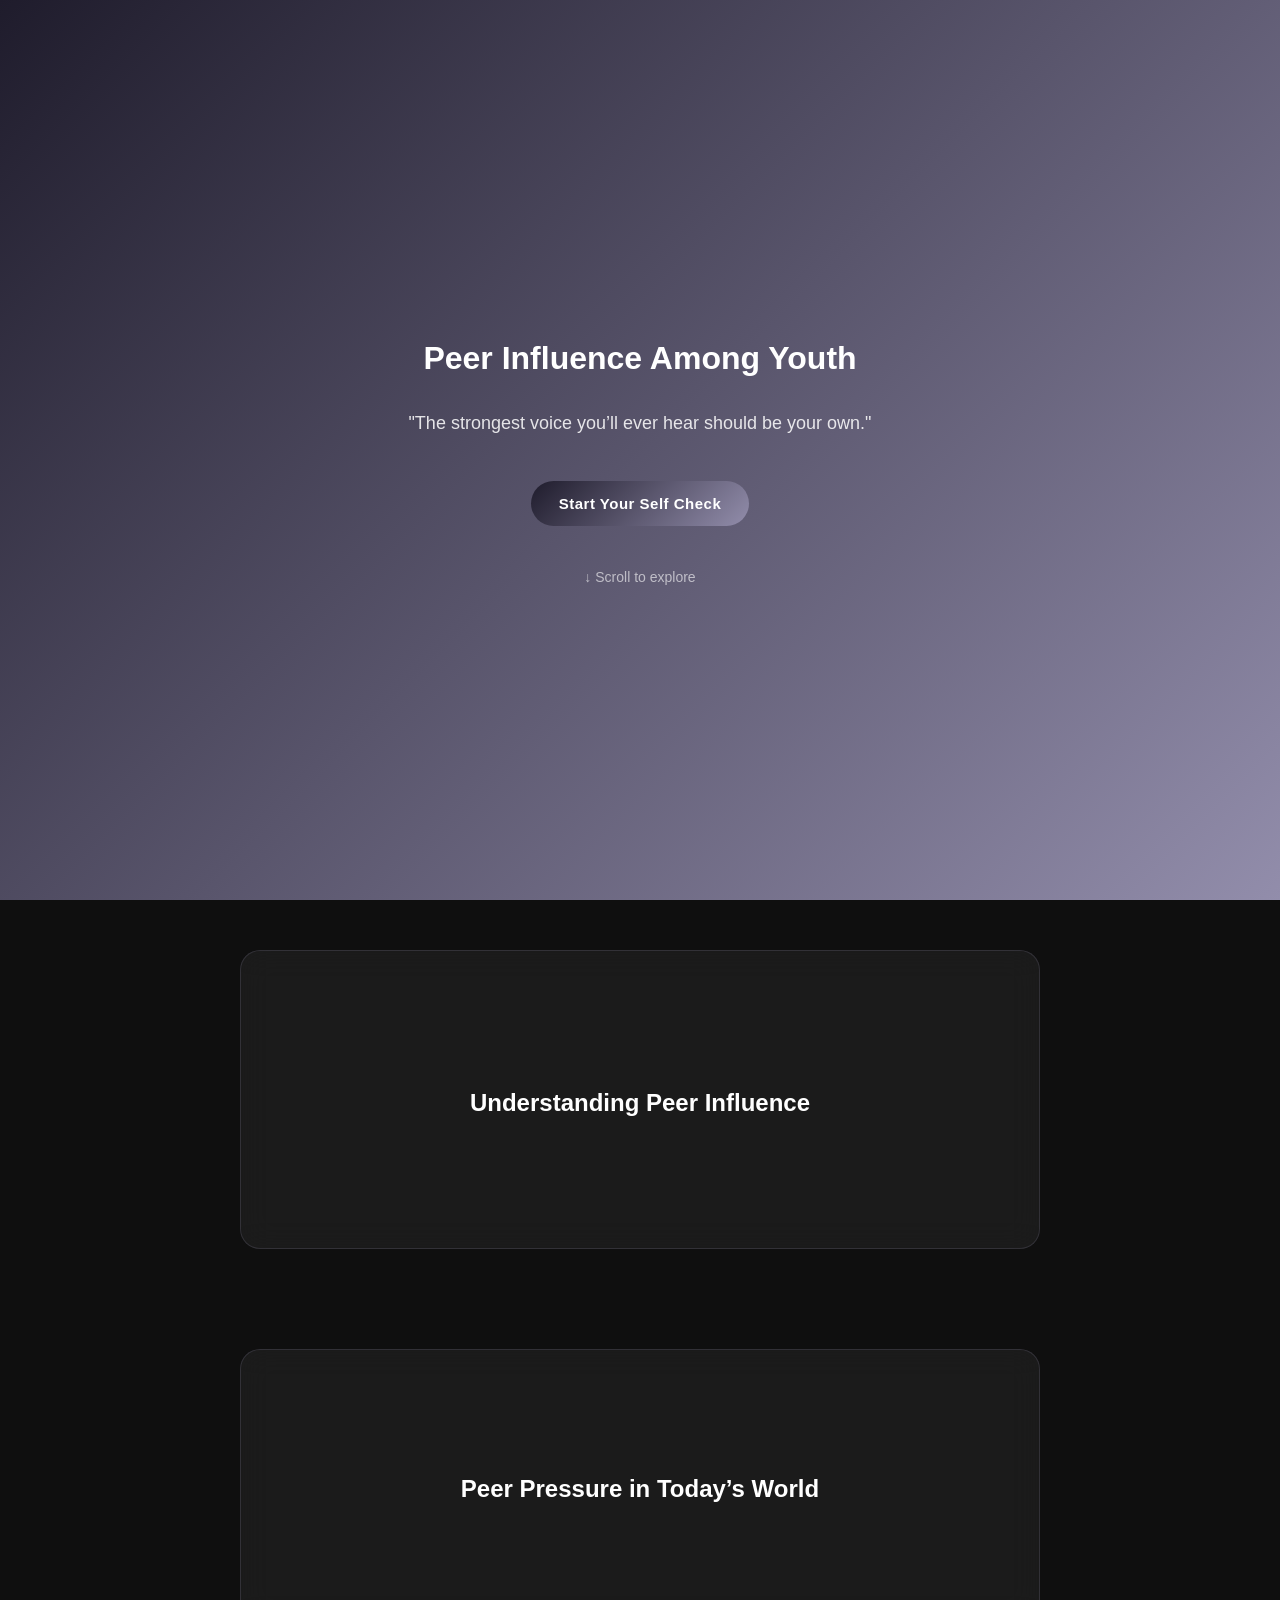
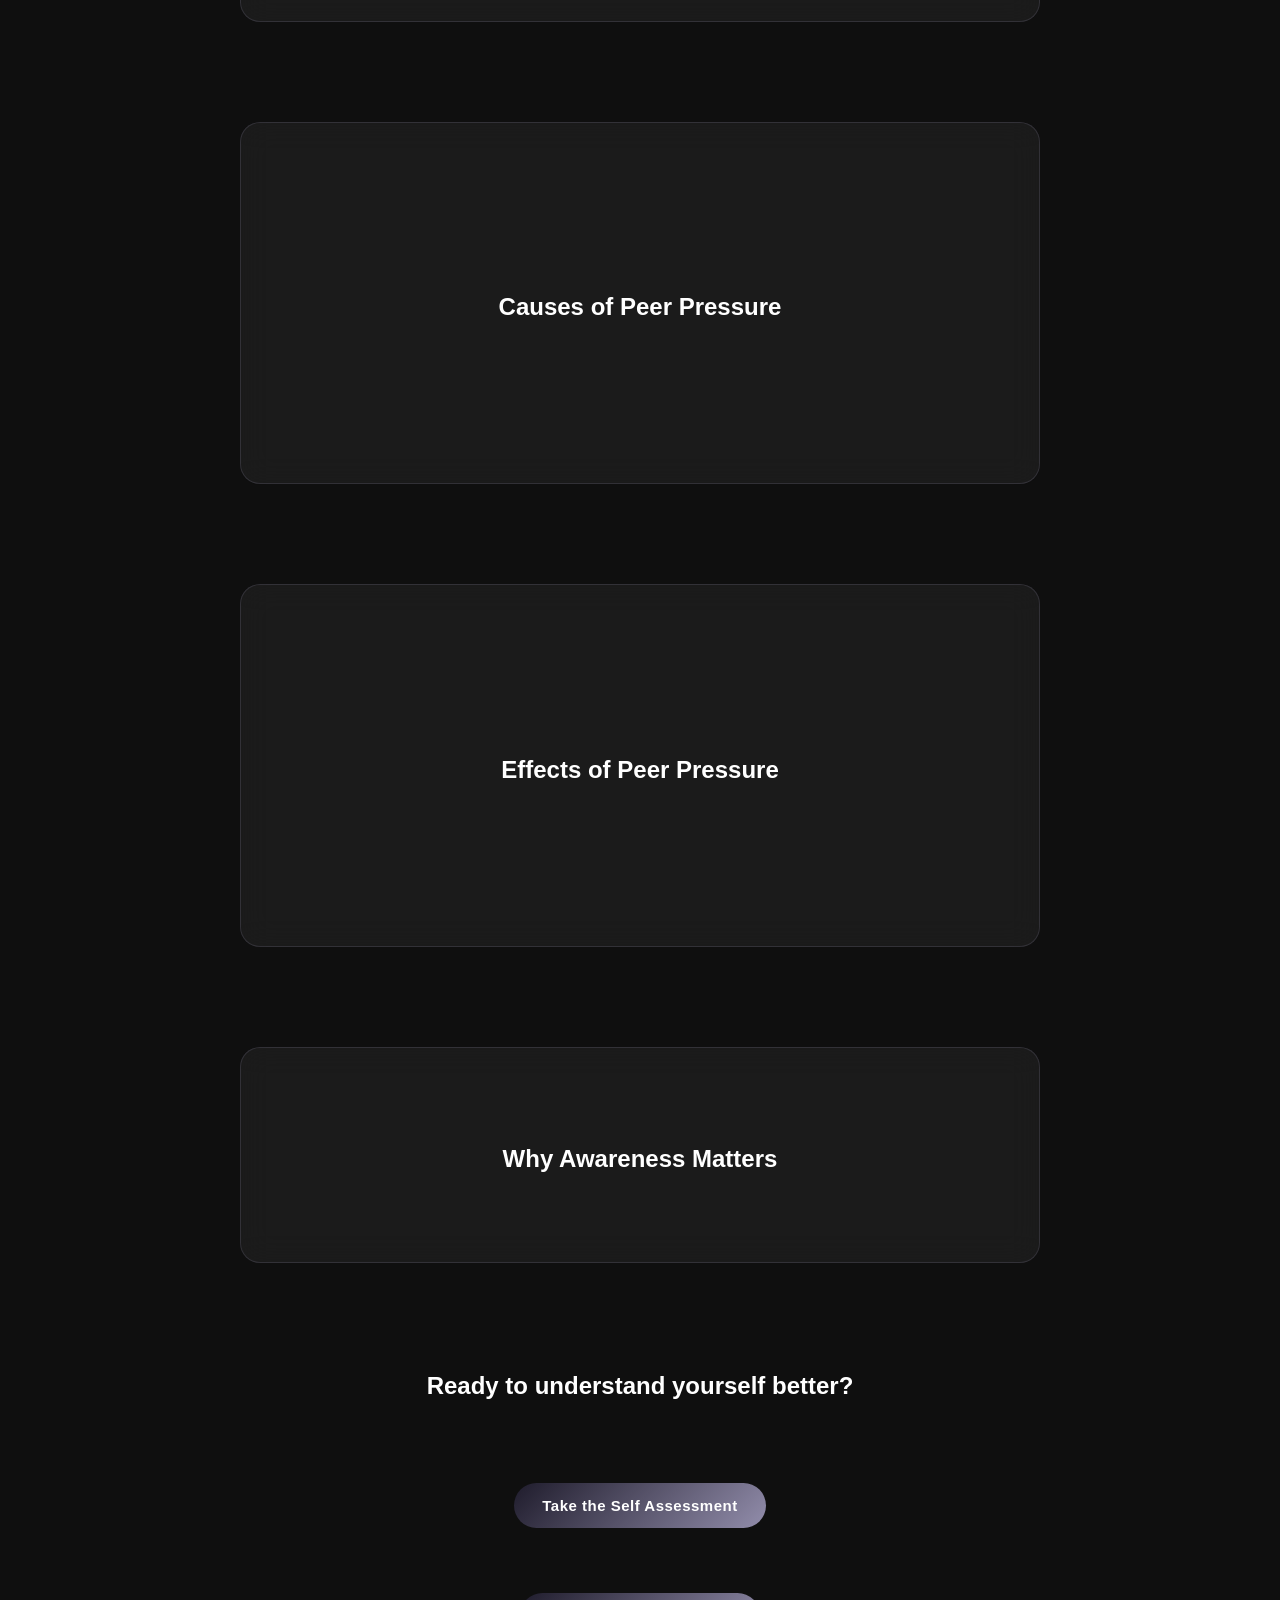
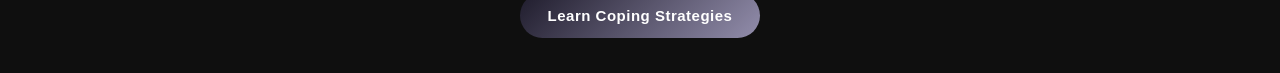
<file: index.html>
<!DOCTYPE html>
<html lang="en">
<head>
  <meta charset="UTF-8">
  <title>PeerPulse</title>
  <link rel="stylesheet" href="style.css">
</head>
<body>

<header class="hero">
  <h1 class="fade-in">Peer Influence Among Youth</h1>
  <p class="tagline fade-in">
    "The strongest voice you’ll ever hear should be your own."
  </p>

  <a href="quiz.html">
    <button class="glow-btn hero-btn">Start Your Self Check</button>
  </a>

  <div class="scroll-indicator">
    ↓ Scroll to explore
  </div>
</header>

<!-- FLIP 1 -->
<section class="content reveal">
  <div class="flip-card" onclick="this.classList.toggle('flip')">
    <div class="flip-inner">

      <div class="flip-front">
        <h2>Understanding Peer Influence</h2>
      </div>

      <div class="flip-back">
        <h2>Understanding Peer Influence</h2>
        <p>
          Peer influence refers to the impact that individuals of similar age groups have on one another’s thoughts, behaviors, and decisions.
        </p>
        <p>
          This influence is often subtle and unconscious. Young individuals may adapt their behavior, language, and choices to match those around them.
        </p>
      </div>

    </div>
  </div>
</section>

<!-- FLIP 2 -->
<section class="content reveal">
  <div class="flip-card" onclick="this.classList.toggle('flip')">
    <div class="flip-inner">

      <div class="flip-front">
        <h2>Peer Pressure in Today’s World</h2>
      </div>

      <div class="flip-back">
        <h2>Peer Pressure in Today’s World</h2>
        <p>
          In the modern digital era, peer pressure extends beyond direct interaction. Social media creates constant comparison.
        </p>
        <p>
          This can lead to internal conflict, where individuals act against their true selves just to gain acceptance.
        </p>
      </div>

    </div>
  </div>
</section>

<!-- FLIP 3 -->
<section class="content reveal">
  <div class="flip-card" onclick="this.classList.toggle('flip')">
    <div class="flip-inner">

      <div class="flip-front">
        <h2>Causes of Peer Pressure</h2>
      </div>

      <div class="flip-back">
        <h2>Causes of Peer Pressure</h2>
        <p>• Desire to fit in and be accepted by others</p>
        <p>• Fear of rejection or being left out</p>
        <p>• Influence of social media and trends</p>
        <p>• Lack of self-confidence or identity</p>
      </div>

    </div>
  </div>
</section>

<!-- FLIP 4 -->
<section class="content reveal">
  <div class="flip-card" onclick="this.classList.toggle('flip')">
    <div class="flip-inner">

      <div class="flip-front">
        <h2>Effects of Peer Pressure</h2>
      </div>

      <div class="flip-back">
        <h2>Effects of Peer Pressure</h2>
        <p>• Increased stress and anxiety</p>
        <p>• Poor decision making</p>
        <p>• Loss of self-identity</p>
        <p>• Engagement in risky or unhealthy behavior</p>
      </div>

    </div>
  </div>
</section>

<!-- FLIP 5 -->
<section class="content reveal">
  <div class="flip-card" onclick="this.classList.toggle('flip')">
    <div class="flip-inner">

      <div class="flip-front">
        <h2>Why Awareness Matters</h2>
      </div>

      <div class="flip-back">
        <h2>Why Awareness Matters</h2>
        <p>
          Awareness empowers individuals to recognize peer pressure and make independent decisions. 
          It strengthens confidence, prevents negative influence, and helps individuals stay true to their values.
        </p>
      </div>

    </div>
  </div>
</section>

<section class="cta reveal">
  <h2>Ready to understand yourself better?</h2>
  <br>
  <a href="quiz.html">
    <button class="glow-btn">Take the Self Assessment</button>
  </a>
  <br>
  <a href="coping.html">
  <button class="glow-btn">Learn Coping Strategies</button>
  </a>
</section>

<div class="page-transition" id="pageTransition"></div>

<script src="script.js"></script>
</body>
</html>
</file>
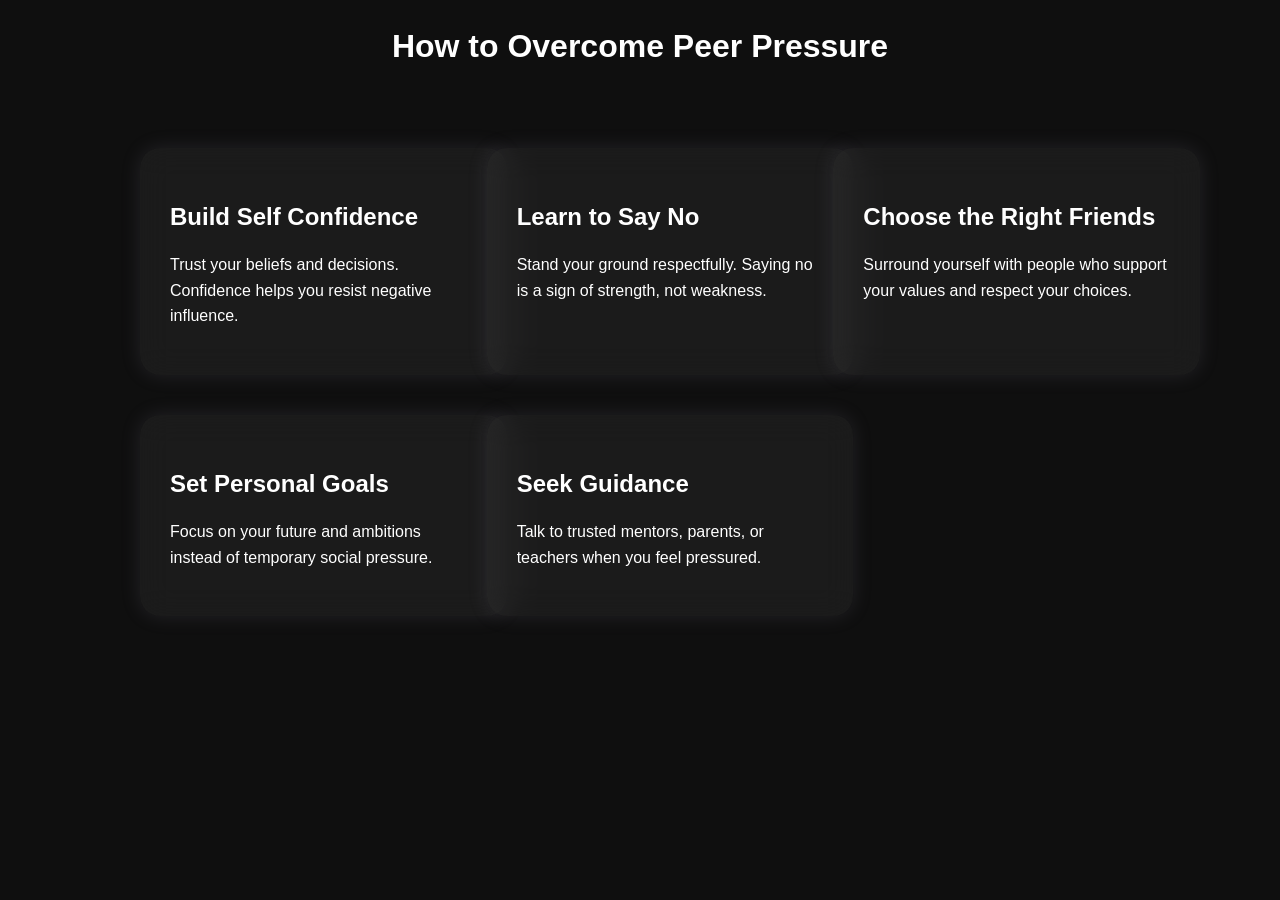
<file: coping.html>
<!DOCTYPE html>
<html>
<head>
  <title>Coping</title>
  <link rel="stylesheet" href="style.css">
</head>
<body>

<h1 class="center">How to Overcome Peer Pressure</h1>

<!-- ✅ CORRECT CONTAINER -->
<div class="content coping-grid">

  <div class="glass-card">
    <h2>Build Self Confidence</h2>
    <p>Trust your beliefs and decisions. Confidence helps you resist negative influence.</p>
  </div>

  <div class="glass-card">
    <h2>Learn to Say No</h2>
    <p>Stand your ground respectfully. Saying no is a sign of strength, not weakness.</p>
  </div>

  <div class="glass-card">
    <h2>Choose the Right Friends</h2>
    <p>Surround yourself with people who support your values and respect your choices.</p>
  </div>

  <div class="glass-card">
    <h2>Set Personal Goals</h2>
    <p>Focus on your future and ambitions instead of temporary social pressure.</p>
  </div>

  <div class="glass-card">
    <h2>Seek Guidance</h2>
    <p>Talk to trusted mentors, parents, or teachers when you feel pressured.</p>
  </div>

</div>

<div class="page-transition" id="pageTransition"></div>

<script src="script.js"></script>
</body>
</html>
</file>
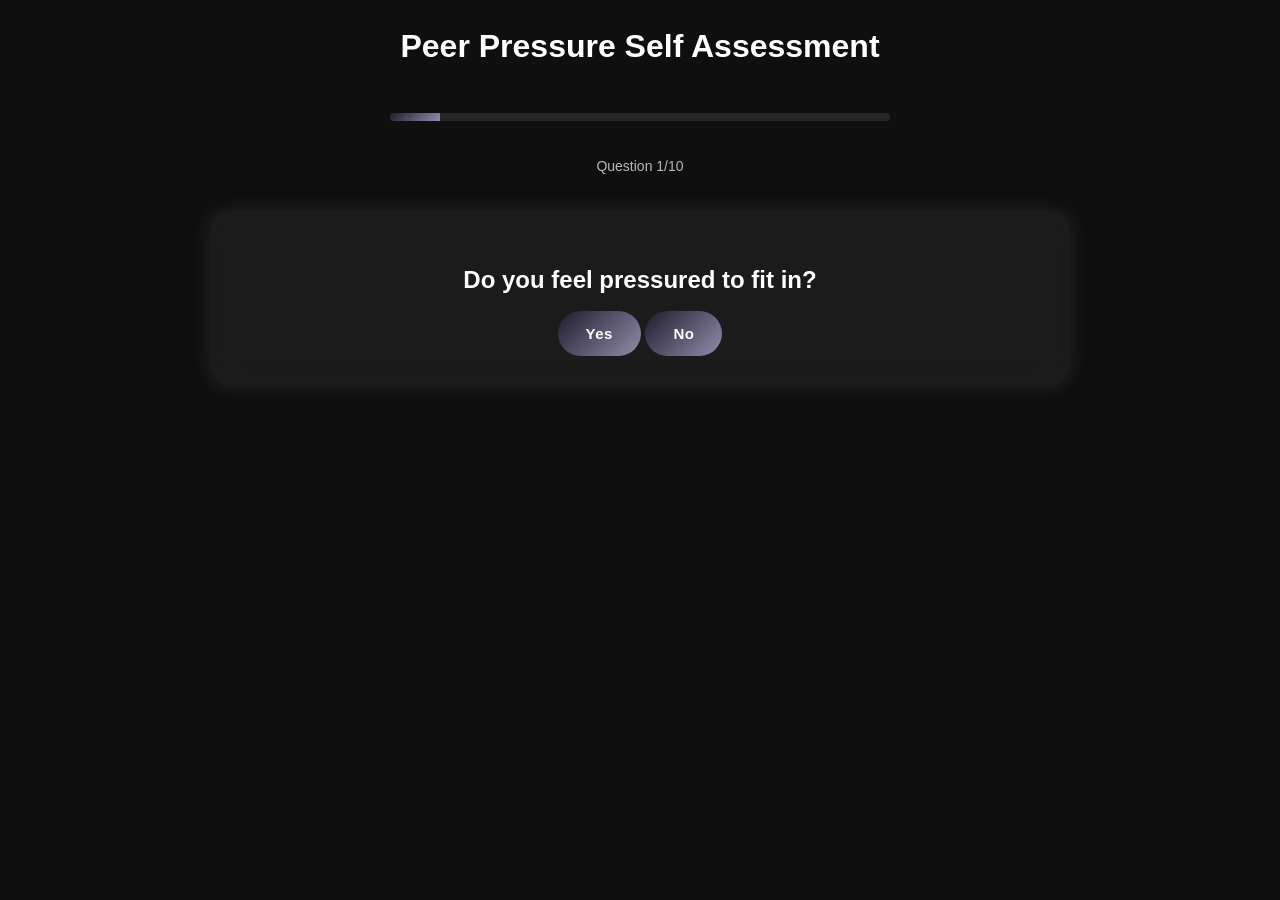
<file: quiz.html>
<!DOCTYPE html>
<html>
<head>
  <title>Quiz</title>
  <link rel="stylesheet" href="style.css">
</head>
<body>

<h1 class="center">Peer Pressure Self Assessment</h1>

<div class="quiz-container">

  <div class="progress-container">
    <div class="progress-bar" id="progressBar"></div>
  </div>

  <p class="progress-text" id="progressText">Question 1/10</p>

  <div class="glass-card center">
    <h2 id="questionText"></h2>
    <button class="glow-btn" onclick="answer(1)">Yes</button>
    <button class="glow-btn" onclick="answer(0)">No</button>
  </div>

</div>

<div class="page-transition" id="pageTransition"></div>

<script src="script.js"></script>
</body>
</html>
</file>
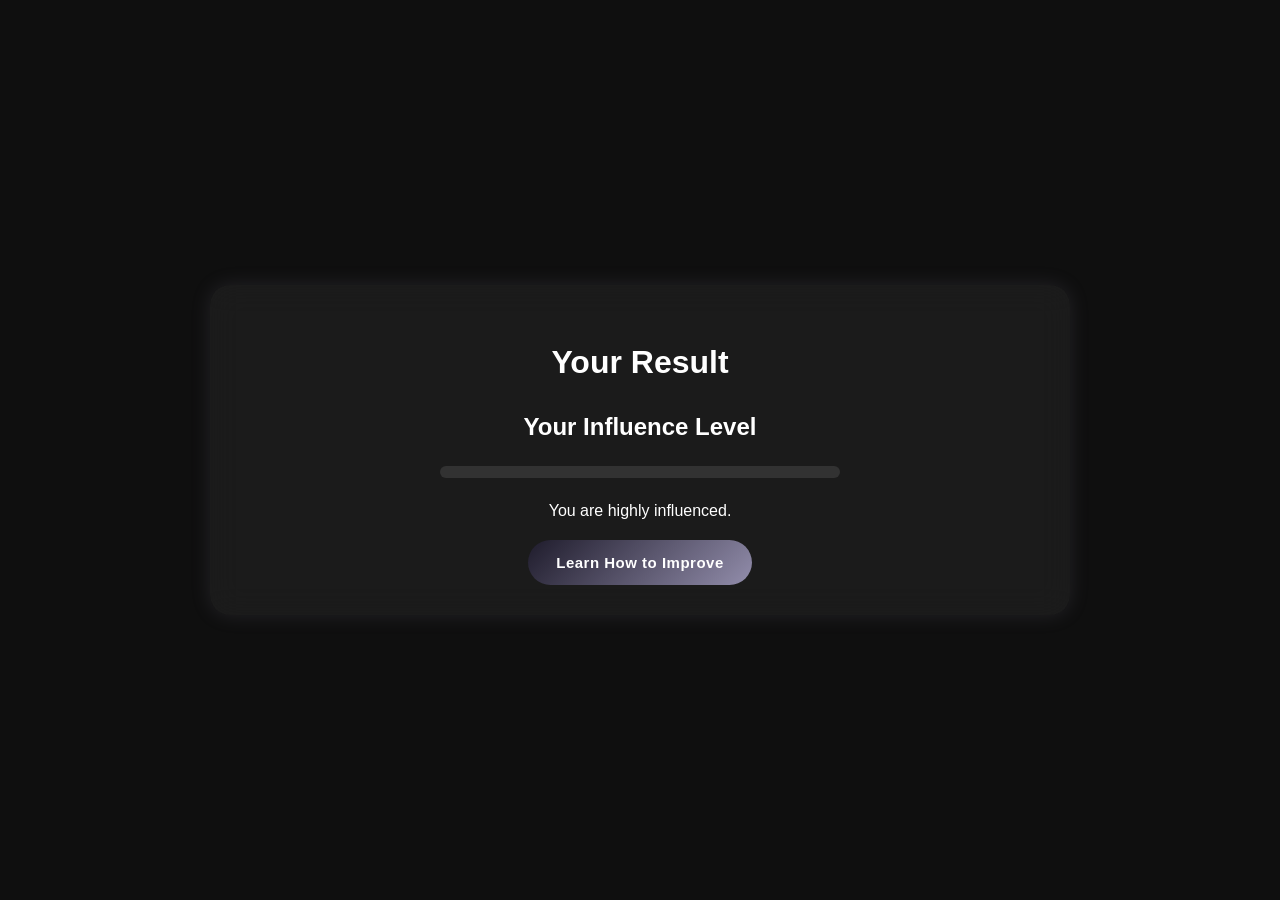
<file: result.html>
<!DOCTYPE html>
<html>
<head>
  <title>Result</title>
  <link rel="stylesheet" href="style.css">
</head>
<body>

<div class="result-center">
  <div class="glass-card center">
    <h1>Your Result</h1>
    <h2>Your Influence Level</h2>

    <div class="score-bar-container">
      <div class="score-bar" id="scoreBar"></div>
    </div>

    <p id="analysis"></p>

    <a href="coping.html">
      <button class="glow-btn">Learn How to Improve</button>
    </a>
  </div>
</div>

<div class="page-transition" id="pageTransition"></div>

<script>
let score = parseInt(localStorage.getItem("score"));



let analysis = "";
let color = "";

if (score <= 3) {
  analysis = "You are confident and independent.";
  color = "#00ff88";
} else if (score <= 7) {
  analysis = "You are moderately influenced.";
  color = "#ffaa00";
} else {
  analysis = "You are highly influenced.";
  color = "#ff416c";
}

document.getElementById("analysis").innerText = analysis;

const bar = document.getElementById("scoreBar");
const percent = (score / 10) * 100;

setTimeout(() => {
  bar.style.width = percent + "%";
  bar.style.background = color;
}, 300);
</script>

<script src="script.js"></script>
</body>
</html>
</file>
<file: style.css>
/* RESET */
body {
  margin: 0;
  font-family: 'Segoe UI', sans-serif;
  background: #0f0f0f;
  color: white;
  line-height: 1.6;
}

/* HERO SECTION */
.hero {
  height: 100vh;
  background: linear-gradient(135deg, #1f1c2c, #928dab);
  display: flex;
  flex-direction: column;
  justify-content: center;
  align-items: center;
  text-align: center;
}

/* HERO BUTTON */
.hero-btn {
  margin-top: 25px;
  font-size: 16px;
  padding: 16px 32px;
}

/* TAGLINE */
.tagline {
  opacity: 0.85;
  font-size: 18px;
  margin-top: 10px;
}

/* HEADINGS */
h1 {
  margin-bottom: 15px;
}

h2 {
  margin-bottom: 12px;
}

/* CENTER TEXT */
.center {
  text-align: center;
}

/* GLASS CARD */
.glass-card {
  background: rgba(255, 255, 255, 0.05);
  backdrop-filter: blur(15px);
  padding: 30px;
  border-radius: 20px;
  max-width: 800px;
  width: 90%;
  box-shadow: 0 0 20px rgba(146, 141, 171, 0.15);
  transition: 0.3s;
}

.glass-card:hover {
  transform: translateY(-8px) scale(1.02);
  border: 1px solid rgba(146, 141, 171, 0.5);
  cursor: pointer;
}

.glass-card:active {
  transform: scale(0.98);
}

/* CONTENT */
.content {
  padding: 50px 20px;
  display: flex;
  justify-content: center;
}

/* CTA */
.cta {
  height: 40vh;
  display: flex;
  flex-direction: column;
  justify-content: center;
  align-items: center;
  gap: 20px;
}

/* BUTTON */
.glow-btn {
  padding: 14px 28px;
  border-radius: 30px;
  border: none;
  background: linear-gradient(135deg, #1f1c2c, #928dab);
  color: white;
  font-size: 15px;
  cursor: pointer;
  transition: 0.3s;
  font-weight: 600;
  letter-spacing: 0.5px;
}

.glow-btn:hover {
  box-shadow: 0 0 25px rgba(146, 141, 171, 0.5);
  transform: scale(1.05);
}

/* QUIZ */
.quiz-container {
  min-height: 70vh;
  display: flex;
  flex-direction: column;
  align-items: center;
  margin-top: 40px;
  gap: 20px;
}

/* RESULT */
.result-center {
  height: 100vh;
  display: flex;
  justify-content: center;
  align-items: center;
}

/* SCROLL REVEAL */
.reveal {
  opacity: 0;
  transform: translateY(50px);
  transition: all 0.8s ease;
}

.reveal.active {
  opacity: 1;
  transform: translateY(0);
}

/* PROGRESS BAR */
.progress-container {
  width: 80%;
  max-width: 500px;
  height: 8px;
  background: rgba(255,255,255,0.1);
  border-radius: 10px;
  overflow: hidden;
}

.progress-bar {
  height: 100%;
  width: 0%;
  background: linear-gradient(135deg,#1f1c2c,#928dab);
  transition: width 0.4s ease;
}

.progress-text {
  font-size: 14px;
  opacity: 0.7;
}

/* SCORE BAR */
.score-bar-container {
  width: 80%;
  max-width: 400px;
  height: 12px;
  background: rgba(255,255,255,0.1);
  border-radius: 20px;
  overflow: hidden;
  margin: 20px auto;
}

.score-bar {
  height: 100%;
  width: 0%;
  background: linear-gradient(135deg,#1f1c2c,#928dab);
  transition: width 1s ease;
}

/* PAGE TRANSITION */
.page-transition {
  position: fixed;
  width: 100%;
  height: 100%;
  background: #0f0f0f;
  top: 0;
  left: 0;
  transform: scaleY(0);
  transform-origin: top;
  transition: transform 0.5s ease;
  z-index: 9999;
}

.page-transition.active {
  transform: scaleY(1);
}

/* COPING GRID */
.content.coping-grid {
  display: grid !important;
  grid-template-columns: repeat(auto-fit, minmax(250px, 1fr)) !important;
  gap: 40px !important;
  padding: 60px 40px !important;
  max-width: 1000px;
  margin: auto;
}

.content.coping-grid .glass-card {
  width: 100% !important;
  max-width: none !important;
}

/* SCROLL INDICATOR */
.scroll-indicator {
  margin-top: 40px;
  font-size: 14px;
  opacity: 0.6;
  animation: bounce 1.5s infinite;
}

@keyframes bounce {
  0%, 100% { transform: translateY(0); }
  50% { transform: translateY(8px); }
}

/* ===== FLIP CARD FINAL (WORKING) ===== */

/* ===== FLIP CARD FINAL REAL FIX ===== */

.flip-card {
  width: 90%;
  max-width: 800px;
  perspective: 1000px;
  cursor: pointer;
}

.flip-inner {
  display: grid; /* 🔥 KEY FIX */
  transition: transform 0.6s ease;
  transform-style: preserve-3d;
}

.flip-card.flip .flip-inner {
  transform: rotateY(180deg);
}

/* BOTH SIDES STACKED */
.flip-front,
.flip-back {
  grid-area: 1 / 1; /* 🔥 STACK ON TOP */
  padding: 30px;
  border-radius: 20px;

  background: rgba(255, 255, 255, 0.05);
  backdrop-filter: blur(15px);
  border: 1px solid rgba(146, 141, 171, 0.2);

  backface-visibility: hidden;

  display: flex;
  flex-direction: column;
  justify-content: center;
}

/* FRONT */
.flip-front {
  align-items: center;
  text-align: center;
}

/* BACK */
.flip-back {
  transform: rotateY(180deg);
  justify-content: flex-start;
}
</file>
